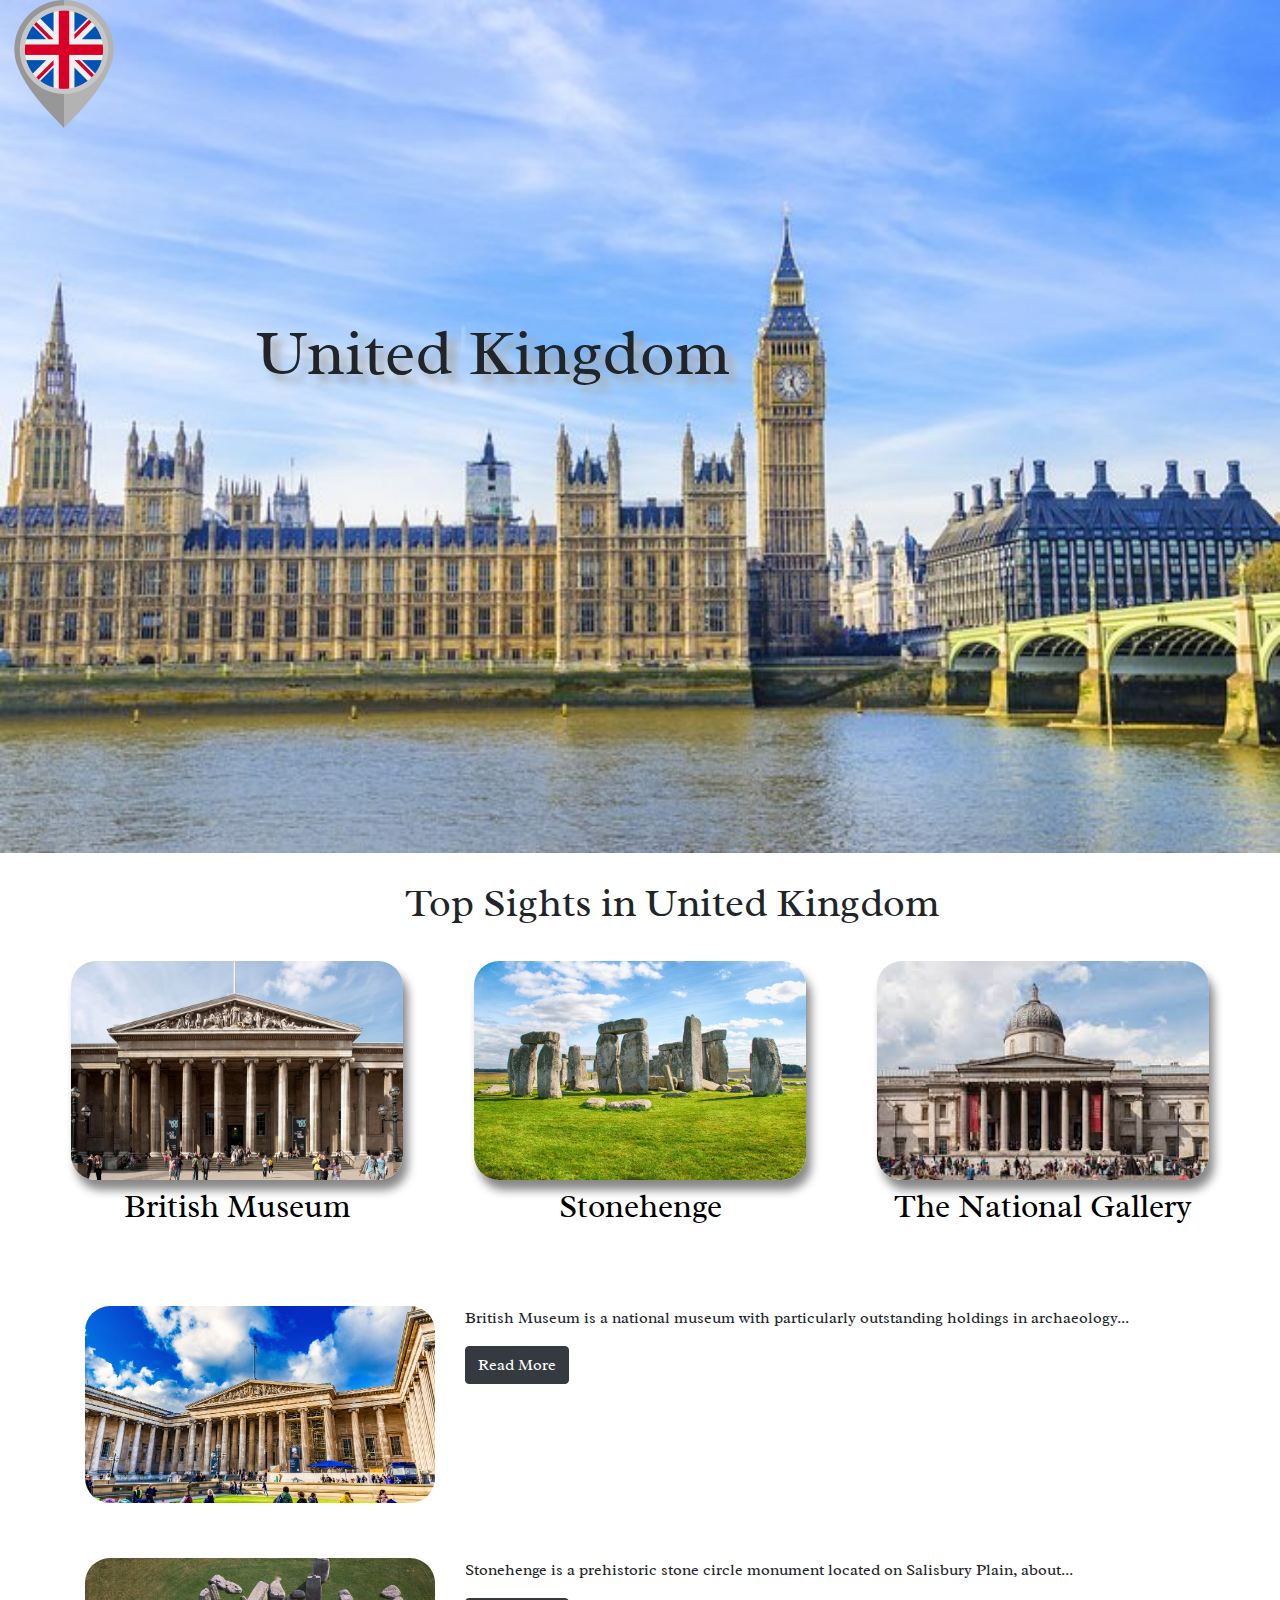
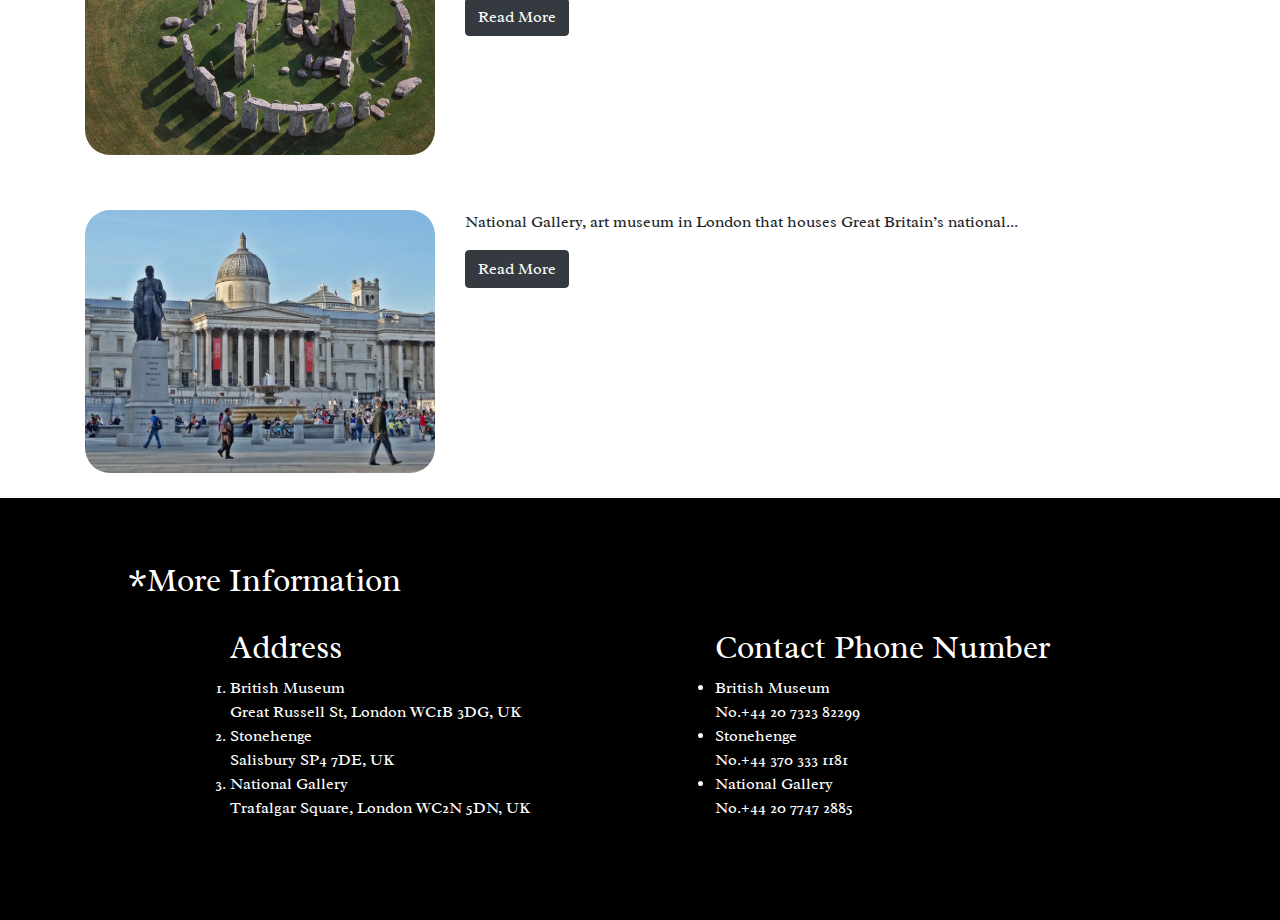
<file: index.html>
<!DOCTYPE html>
<html>
<head>
	<meta charset="utf-8">
	<title>United Kingdom</title>
	<link href="https://cdn.jsdelivr.net/npm/bootstrap@5.0.2/dist/css/bootstrap.min.css" rel="stylesheet" integrity="sha384-EVSTQN3/azprG1Anm3QDgpJLIm9Nao0Yz1ztcQTwFspd3yD65VohhpuuCOmLASjC" crossorigin="anonymous">
	<link rel="stylesheet" href="https://maxcdn.bootstrapcdn.com/bootstrap/4.0.0/css/bootstrap.min.css" integrity="sha384-Gn5384xqQ1aoWXA+058RXPxPg6fy4IWvTNh0E263XmFcJlSAwiGgFAW/dAiS6JXm" crossorigin="anonymous">
	<link rel="icon" href="London Logo.png">
	<link rel="stylesheet" type="text/css" href="style.css">
	<link rel="preconnect" href="https://fonts.googleapis.com">
	<link rel="preconnect" href="https://fonts.gstatic.com" crossorigin>
	<link href="https://fonts.googleapis.com/css2?family=Radley:ital@1&display=swap" rel="stylesheet">

</head>
<body>
	<div id="everythinginbannerDiv">
		<img id="banner" src="London Banner.jpeg">
		<img id="logo"src="London Logo.png">
		<h1>United Kingdom</h1>
	</div>

		<div>
			<h2 id="Topsights">Top Sights in United Kingdom</h2>
		</div>
	<div id="cardsDiv">
		<div>
			<a href="https://en.wikipedia.org/wiki/British_Museum" target="_blank">
			<img class="cards" src="Museum cards.jpeg">
			<p>British Museum</p>
		</a>
		</div>
		<div>
			<a href="https://en.wikipedia.org/wiki/Stonehenge" target="_blank">
			<img class="cards" src="Stone Henge cards.jpeg">
			<p>Stonehenge</p>
		</a>
		</div>
		<div>
			<a href="https://en.wikipedia.org/wiki/National_Gallery" target="_blank">
			<img class="cards" src="National Gallery cards.jpeg">
			<p>The National Gallery</p>
		</a>
		</div>
	</div>


	<div class="container">
		  	<div class="row">
			    <div class="col-lg-4 col-sm-12">
			    	<img class="colPics" src="British Museum Pic 2.jpeg">
			    </div>
			    <div class="col-lg-8 col-sm-12">
			    	<p>British Museum is a national museum with particularly outstanding holdings in archaeology...</p>
			    	
			    <button type="button" class="btn btn-dark">
			    	<a href="Page2.html">
			    			Read More
			    		</a>
			    </button>


			    </div>
			</div>
		     <div class="row">
			    <div class="col-lg-4 col-sm-12 ">
			    	<img class="colPics" src="Stonehenge Pic 2.jpeg">
			    </div>
			    <div class="col-lg-8">
			    	<p>Stonehenge is a prehistoric stone circle monument located on Salisbury Plain, about...</p>
			    	
			    	<button type="button" class="btn btn-dark">
			    		<a href="Page2.html">
			    			Read More
			    		</a>
			    	</button>
		    	</div>
			</div>
			 <div class="row">
			    <div class="col-lg-4 col-sm-12">
			    	<img class="colPics" src="The National Gallery Pic 2.jpeg">
			    </div>
			    <div class="col-lg-8 col-sm-12">
			    	<p>National Gallery, art museum in London that houses Great Britain’s national...</p>
			    	
			    	<button type="button" class="btn btn-dark">
			    		<a href="Page2.html">
			    			Read More
			    		</a>
			    	</button>
			    </div>
			</div>
	</div>
	
	<div id="listDiv">
		<div>	
			<h2>*More Information</h2>
		</div>
		<div  id="listDiv3"class="listDiv2">
		<div>
			<h2>Address</h2>
			<ol>
				<li>British Museum
					<br>Great Russell St, London WC1B 3DG, UK </li>
				<li>Stonehenge
					<br>Salisbury SP4 7DE, UK
				</li>
				<li>National Gallery
				<br>Trafalgar Square, London WC2N 5DN, UK
				</li>
			</ol>
		</div>
		<div>
			<h2>Contact Phone Number</h2>
			<ul>
				<li>
					British Museum
					<br>No.+44 20 7323 82299
				</li>
				<li>
					Stonehenge
					<br>No.+44 370 333 1181
				</li>
				<li>
					National Gallery
					<br>No.+44 20 7747 2885
				</li>
			</ul>
		</div>
		</div>
	</div>
</body>
</html>
</file>
<file: style.css>
#banner{
	width: 100%;
}

*{
	margin: 0px;
	padding: 0px;
}

#everythinginbannerDiv{
	display: flex;

}

#logo{
	position: absolute;
	width: 10%;
}

h1{
	position: absolute;
	top: 35%;
	left: 20%;
	font-size: 400%;
	text-shadow: 8px 8px 8px darkgray;
}

body{
	font-family: 'Radley', serif;
}

#cardsDiv p{
	color: black;
	font-size: 200%;
	padding: 1%;
}

a{
	text-decoration: none;
}

.cards{
	width:332px;
	height:219px;
	border-radius: 25px;
	box-shadow: 5px 10px 10px #888888;

}

.cards:hover{
	opacity: 0.6;
}


#cardsDiv{
	display: flex;
	justify-content: space-evenly;
	flex-wrap: wrap;
}

#Topsights{
	padding-left: 5%;
	padding-top: 2%;
	padding-bottom: 2%;
	font-size: 250%;
}

#listDiv{
	display: flex;
	flex-direction: column;
	justify-content: space-evenly;
	flex-wrap: wrap;
	padding-top: 5%;
	padding-bottom: 5%;
	color: white;
	background-color: black;
	margin-top: 2%;
	padding-left:10% ;
	padding-right: 10%;
}

.listDiv2{
	justify-content: space-between;
	padding: 2% 10%;
}

#listDiv3{
	display: flex;
}

#Topsights, #cardsDiv p{
	text-align: center;
}

@media screen and (max-width: 900px) {
	h1{
		color: #e9967a;
	}
}

@media screen and (max-width: 500px){
	h1{
		top: 5%;
	}
}

.colPics{
	width: 100%;
	border-radius: 25px;
}

.row{
	margin-top: 5%;
}

button > a{
	color: white;
}
</file>
